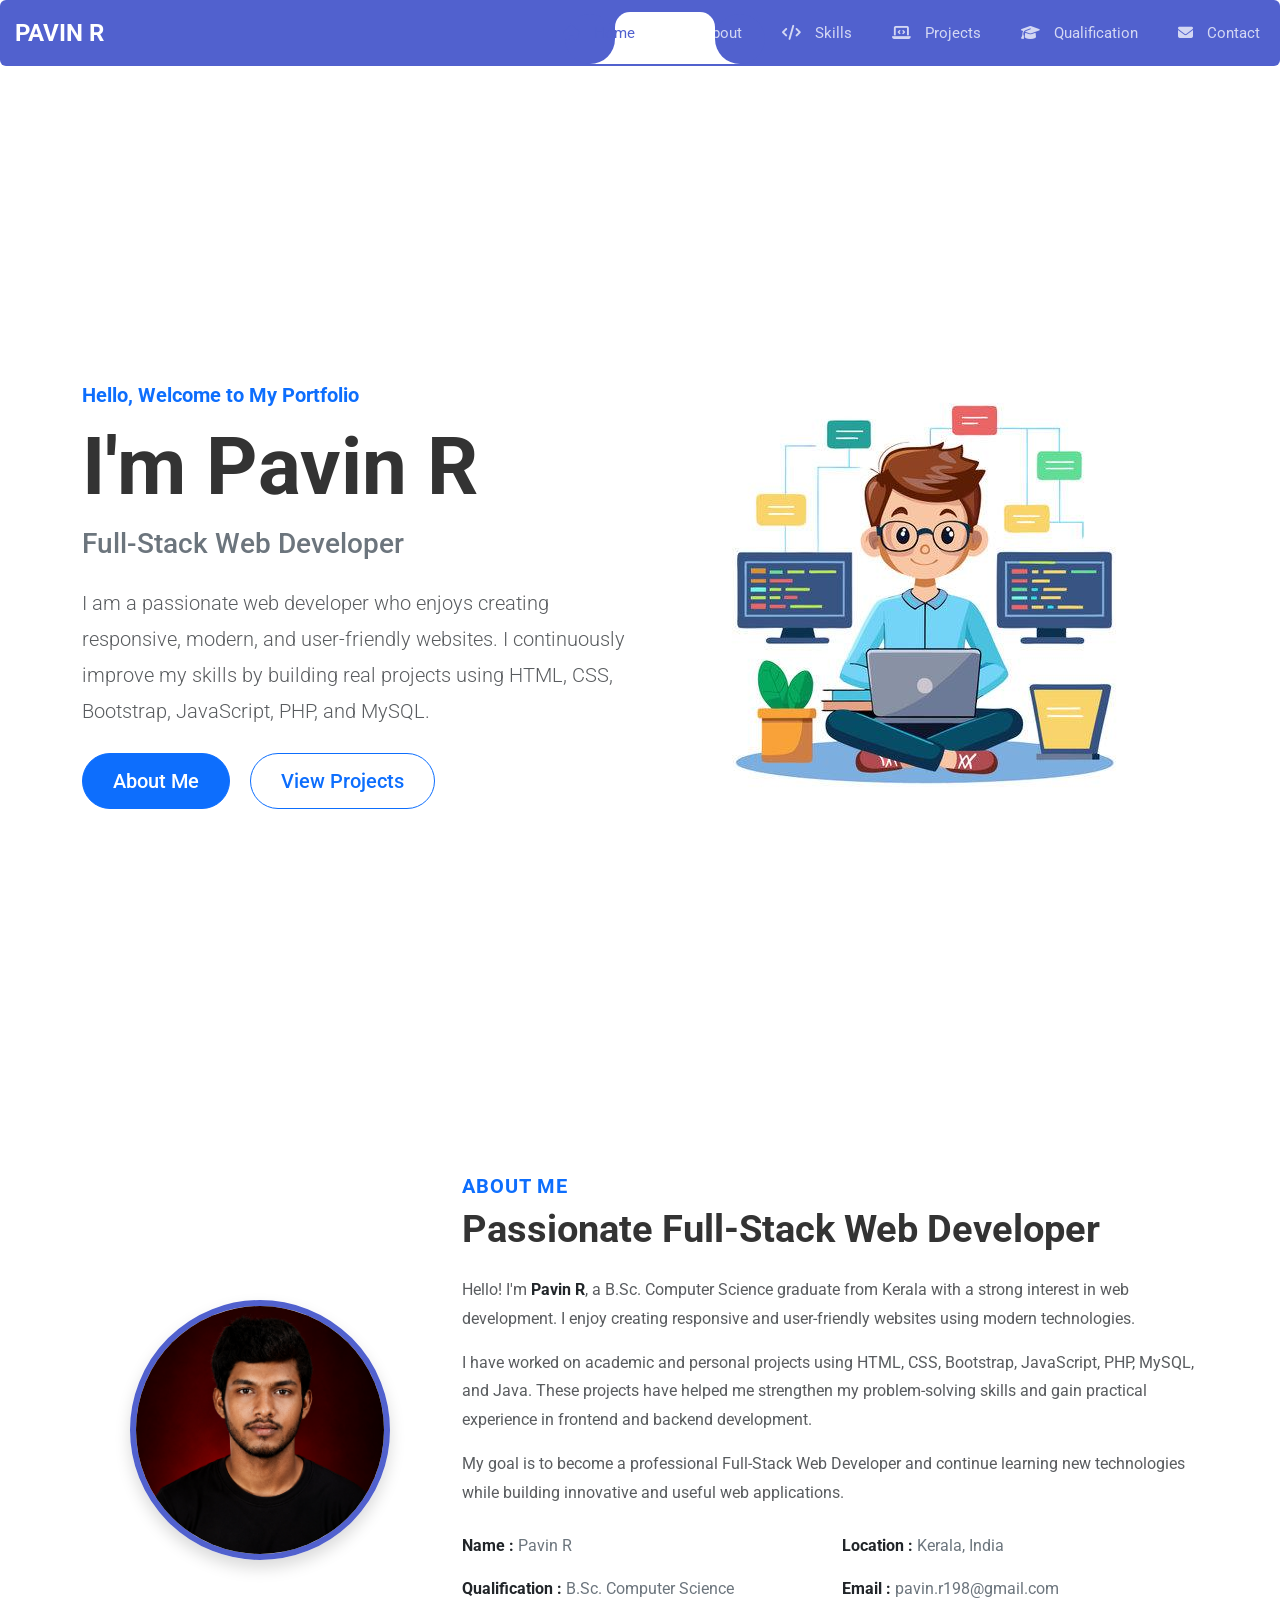
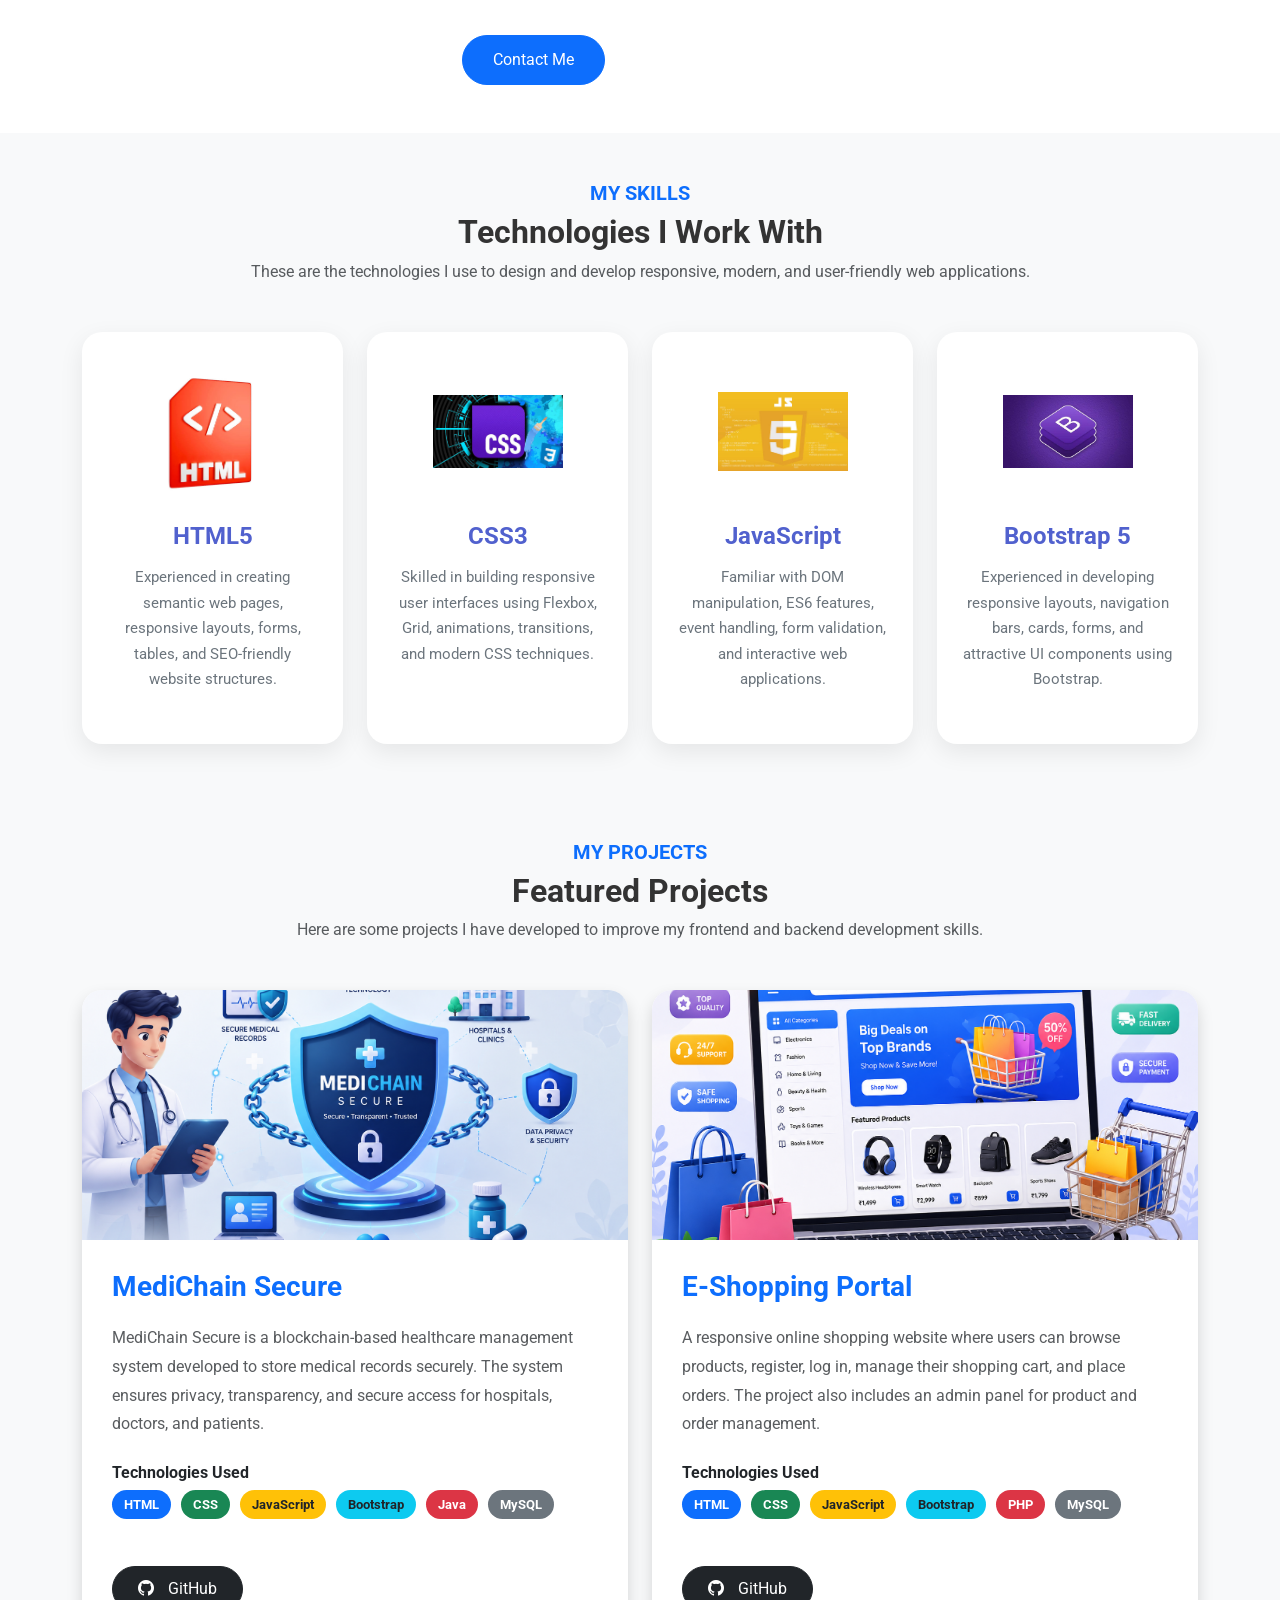
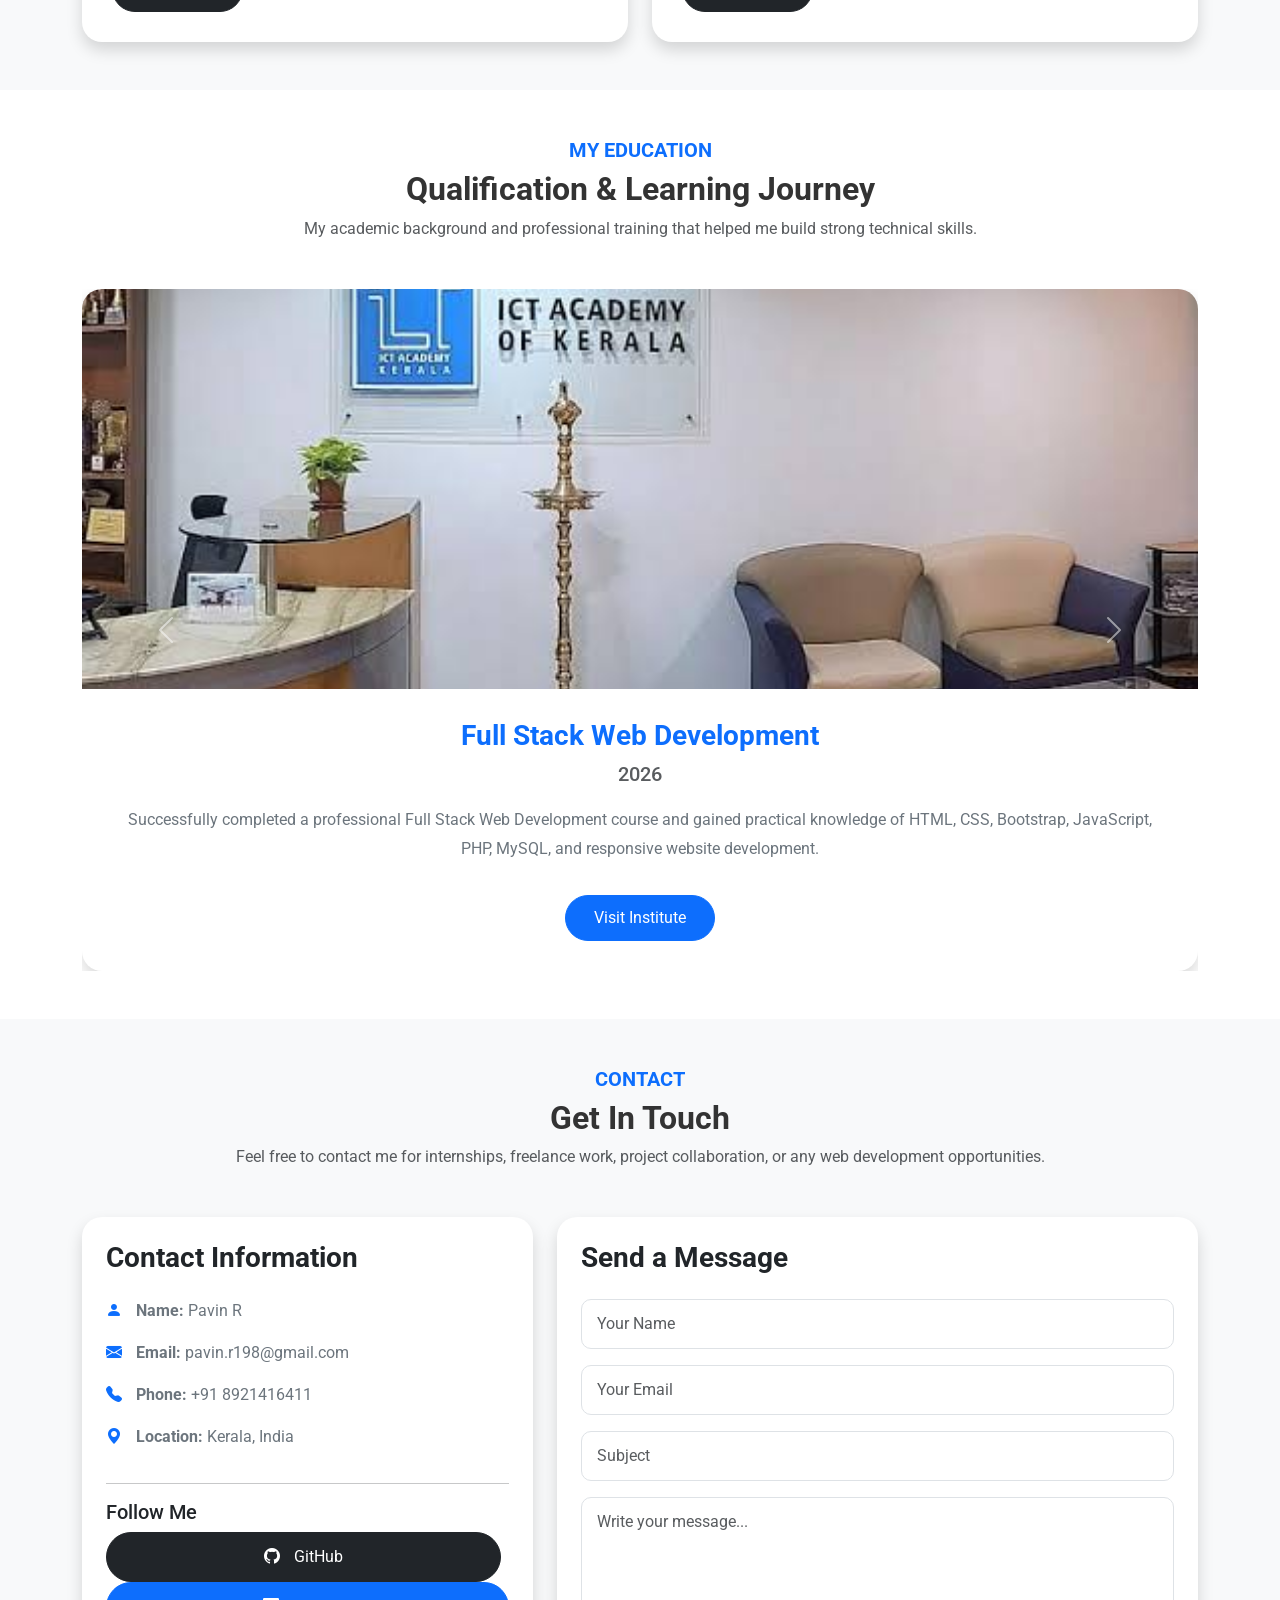
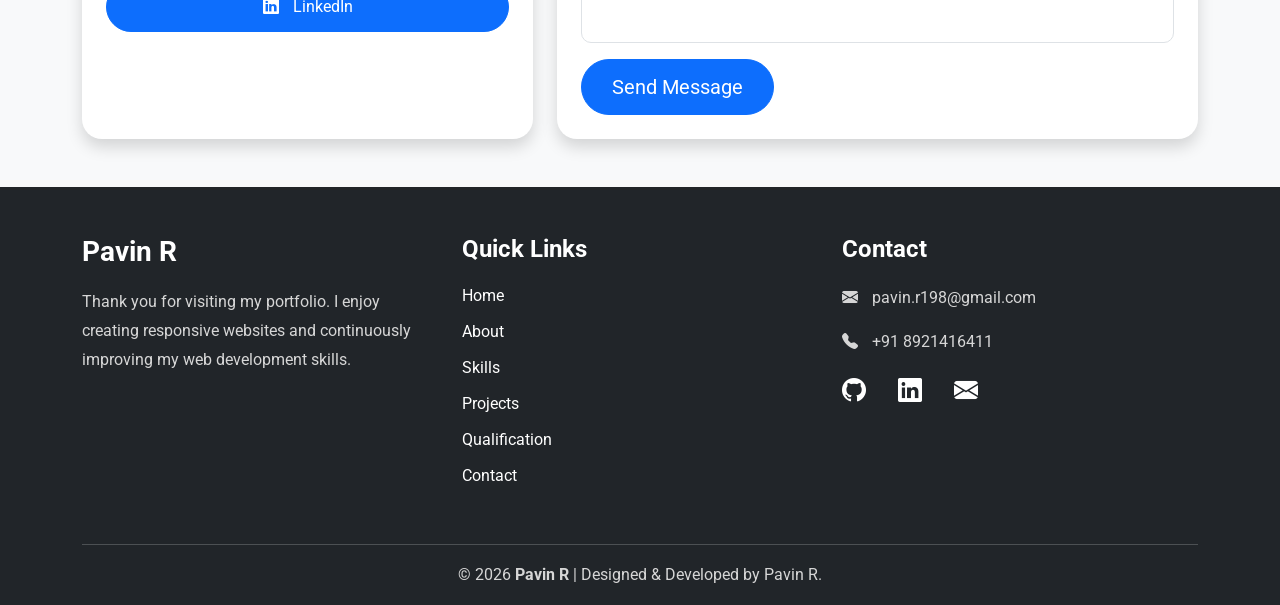
<file: index.html>
<!DOCTYPE html>
<html lang="en">
<head>
    <meta charset="UTF-8">
    <meta name="viewport" content="width=device-width, initial-scale=1.0">
    <title>Animated Navbar</title>

    <!-- Bootstrap -->
    <link href="https://cdn.jsdelivr.net/npm/bootstrap@5.3.8/dist/css/bootstrap.min.css" rel="stylesheet">
    <link rel="stylesheet" href="https://cdn.jsdelivr.net/npm/bootstrap-icons@1.11.3/font/bootstrap-icons.min.css">

    <!-- Font Awesome -->
    <link rel="stylesheet" href="https://cdnjs.cloudflare.com/ajax/libs/font-awesome/6.6.0/css/all.min.css">

    <!-- Your CSS -->
    <link rel="stylesheet" href="./styyle.css">
</head>

<body>

<!-- ===================== Navigation Bar ===================== -->
<nav class="navbar navbar-expand-custom navbar-mainbg">

    <a class="navbar-brand navbar-logo fw-bold" href="#">
        PAVIN R
    </a>

    <button class="navbar-toggler"
            type="button"
            data-bs-toggle="collapse"
            data-bs-target="#navbarSupportedContent">

        <i class="fas fa-bars text-white"></i>

    </button>

    <div class="collapse navbar-collapse" id="navbarSupportedContent">

        <ul class="navbar-nav ms-auto">

            <div class="hori-selector">
                <div class="left"></div>
                <div class="right"></div>
            </div>

            <li class="nav-item active">
                <a class="nav-link" href="#hero-section">
                    <i class="fas fa-home"></i>
                    Home
                </a>
            </li>

            <li class="nav-item">
                <a class="nav-link" href="#about">
                    <i class="fas fa-user"></i>
                    About
                </a>
            </li>

            <li class="nav-item">
                <a class="nav-link" href="#skills">
                    <i class="fas fa-code"></i>
                    Skills
                </a>
            </li>

            <li class="nav-item">
                <a class="nav-link" href="#projects">
                    <i class="fas fa-laptop-code"></i>
                    Projects
                </a>
            </li>

            <li class="nav-item">
                <a class="nav-link" href="#qualification">
                    <i class="fas fa-graduation-cap"></i>
                    Qualification
                </a>
            </li>

            <li class="nav-item">
                <a class="nav-link" href="#contact">
                    <i class="fas fa-envelope"></i>
                    Contact
                </a>
            </li>

        </ul>

    </div>

</nav>

<!-- ===================== Hero Section ===================== -->

<section class="hero-section" id="hero-section">

    <div class="container">

        <div class="row align-items-center min-vh-100">

            <!-- Left Side -->

            <div class="col-lg-6">

                <h5 class="text-primary fw-bold mb-3">
                    Hello, Welcome to My Portfolio
                </h5>

                <h1 class="display-2 fw-bold mb-3">
                    I'm Pavin R
                </h1>

                <h3 class="text-secondary mb-4">
                    Full-Stack Web Developer
                </h3>

                <p class="lead text-muted mb-4">

                    I am a passionate web developer who enjoys creating
                    responsive, modern, and user-friendly websites.
                    I continuously improve my skills by building real
                    projects using HTML, CSS, Bootstrap, JavaScript,
                    PHP, and MySQL.

                </p>

                <a href="#about" class="btn btn-primary btn-lg me-3">
                    About Me
                </a>

                <a href="#projects" class="btn btn-outline-primary btn-lg">
                    View Projects
                </a>

            </div>

            <!-- Right Side -->

            <div class="col-lg-6 text-center">

                <img src="./image/boy.jpeg"
                     class="img-fluid"
                     alt="Developer Illustration">

            </div>

        </div>

    </div>

</section>

<!-- ===================== About Section ===================== -->

<section id="about" class="py-5">

    <div class="container">

        <div class="row align-items-center">

            <!-- Profile Image -->

            <div class="col-lg-4 text-center mb-4 mb-lg-0">

                <img src="./image/profile.png"
                     alt="Pavin R"
                     class="img-fluid rounded-circle shadow profile-img">

            </div>

            <!-- About Content -->

            <div class="col-lg-8">

                <h5 class="text-primary fw-bold">
                    ABOUT ME
                </h5>

                <h2 class="fw-bold mb-4">
                    Passionate Full-Stack Web Developer
                </h2>

                <p class="text-muted">

                    Hello! I'm <strong>Pavin R</strong>, a B.Sc. Computer
                    Science graduate from Kerala with a strong interest in
                    web development. I enjoy creating responsive and
                    user-friendly websites using modern technologies.

                </p>

                <p class="text-muted">

                    I have worked on academic and personal projects using
                    HTML, CSS, Bootstrap, JavaScript, PHP, MySQL, and Java.
                    These projects have helped me strengthen my problem-solving
                    skills and gain practical experience in frontend and
                    backend development.

                </p>

                <p class="text-muted">

                    My goal is to become a professional Full-Stack Web
                    Developer and continue learning new technologies while
                    building innovative and useful web applications.

                </p>

                <!-- Personal Information -->

                <div class="row mt-4">

                    <div class="col-md-6">

                        <p>
                            <strong>Name :</strong>
                            Pavin R
                        </p>

                        <p>
                            <strong>Qualification :</strong>
                            B.Sc. Computer Science
                        </p>

                    </div>

                    <div class="col-md-6">

                        <p>
                            <strong>Location :</strong>
                            Kerala, India
                        </p>

                        <p>
                            <strong>Email :</strong>
                            pavin.r198@gmail.com
                        </p>

                    </div>

                </div>

                <a href="#contact" class="btn btn-primary mt-3">
                    Contact Me
                </a>

            </div>

        </div>

    </div>

</section>

<!-- ===================== Skills Section ===================== -->

<section id="skills" class="py-5">

    <div class="container">

        <!-- Section Heading -->

        <div class="text-center mb-5">

            <h5 class="text-primary fw-bold">
                MY SKILLS
            </h5>

            <h2 class="fw-bold">
                Technologies I Work With
            </h2>

            <p class="text-muted">

                These are the technologies I use to design and develop
                responsive, modern, and user-friendly web applications.

            </p>

        </div>

        <div class="row g-4">

            <!-- HTML -->

            <div class="col-lg-3 col-md-6">

                <div class="skill-card text-center h-100">

                    <img src="./image/html image.jpeg"
                         alt="HTML5"
                         class="img-fluid">

                    <h4>HTML5</h4>

                    <p>

                        Experienced in creating semantic web pages,
                        responsive layouts, forms, tables, and SEO-friendly
                        website structures.

                    </p>

                </div>

            </div>

            <!-- CSS -->

            <div class="col-lg-3 col-md-6">

                <div class="skill-card text-center h-100">

                    <img src="./image/css.jpeg"
                         alt="CSS3"
                         class="img-fluid">

                    <h4>CSS3</h4>

                    <p>

                        Skilled in building responsive user interfaces
                        using Flexbox, Grid, animations, transitions,
                        and modern CSS techniques.

                    </p>

                </div>

            </div>

            <!-- JavaScript -->

            <div class="col-lg-3 col-md-6">

                <div class="skill-card text-center h-100">

                    <img src="./image/javascript.jpeg"
                         alt="JavaScript"
                         class="img-fluid">

                    <h4>JavaScript</h4>

                    <p>

                        Familiar with DOM manipulation, ES6 features,
                        event handling, form validation, and interactive
                        web applications.

                    </p>

                </div>

            </div>

            <!-- Bootstrap -->

            <div class="col-lg-3 col-md-6">

                <div class="skill-card text-center h-100">

                    <img src="./image/bootstrap.jpeg"
                         alt="Bootstrap"
                         class="img-fluid">

                    <h4>Bootstrap 5</h4>

                    <p>

                        Experienced in developing responsive layouts,
                        navigation bars, cards, forms, and attractive
                        UI components using Bootstrap.

                    </p>

                </div>

            </div>

        </div>

    </div>

</section>

<!-- ===================== Projects Section ===================== -->

<section id="projects" class="py-5 bg-light">

    <div class="container">

        <!-- Section Title -->

        <div class="text-center mb-5">

            <h5 class="text-primary fw-bold">
                MY PROJECTS
            </h5>

            <h2 class="fw-bold">
                Featured Projects
            </h2>

            <p class="text-muted">
                Here are some projects I have developed to improve my
                frontend and backend development skills.
            </p>

        </div>

        <div class="row g-4">

            <!-- ================= Project 1 ================= -->

            <div class="col-lg-6">

                <div class="card project-card border-0 shadow h-100">

                    <img src="./image/medichainimage.png"
                         class="card-img-top"
                         alt="MediChain Secure">

                    <div class="card-body">

                        <h3 class="text-primary fw-bold">
                            MediChain Secure
                        </h3>

                        <p class="text-muted">

                            MediChain Secure is a blockchain-based healthcare
                            management system developed to store medical
                            records securely. The system ensures privacy,
                            transparency, and secure access for hospitals,
                            doctors, and patients.

                        </p>

                        <h6 class="fw-bold mt-4">
                            Technologies Used
                        </h6>

                        <div class="mb-4">

                            <span class="badge bg-primary">HTML</span>
                            <span class="badge bg-success">CSS</span>
                            <span class="badge bg-warning text-dark">JavaScript</span>
                            <span class="badge bg-info text-dark">Bootstrap</span>
                            <span class="badge bg-danger">Java</span>
                            <span class="badge bg-secondary">MySQL</span>

                        </div>

                        <a href="https://github.com/yourusername"
                           target="_blank"
                           class="btn btn-dark">

                            <i class="bi bi-github"></i>
                            GitHub

                        </a>

                    </div>

                </div>

            </div>

            <!-- ================= Project 2 ================= -->

            <div class="col-lg-6">

                <div class="card project-card border-0 shadow h-100">

                    <img src="./image/eshopping portall.png"
                         class="card-img-top"
                         alt="E-Shopping Portal">

                    <div class="card-body">

                        <h3 class="text-primary fw-bold">
                            E-Shopping Portal
                        </h3>

                        <p class="text-muted">

                            A responsive online shopping website where users
                            can browse products, register, log in, manage
                            their shopping cart, and place orders. The
                            project also includes an admin panel for product
                            and order management.

                        </p>

                        <h6 class="fw-bold mt-4">
                            Technologies Used
                        </h6>

                        <div class="mb-4">

                            <span class="badge bg-primary">HTML</span>
                            <span class="badge bg-success">CSS</span>
                            <span class="badge bg-warning text-dark">JavaScript</span>
                            <span class="badge bg-info text-dark">Bootstrap</span>
                            <span class="badge bg-danger">PHP</span>
                            <span class="badge bg-secondary">MySQL</span>

                        </div>

                        <a href="https://github.com/yourusername"
                           target="_blank"
                           class="btn btn-dark">

                            <i class="bi bi-github"></i>
                            GitHub

                        </a>

                    </div>

                </div>

            </div>

        </div>

    </div>

</section>

<!-- ===================== Qualification Section ===================== -->

<section id="qualification" class="py-5 bg-white">

    <div class="container">

        <!-- Section Heading -->

        <div class="text-center mb-5">

            <h5 class="text-primary fw-bold">
                MY EDUCATION
            </h5>

            <h2 class="fw-bold">
                Qualification & Learning Journey
            </h2>

            <p class="text-muted">
                My academic background and professional training that helped me
                build strong technical skills.
            </p>

        </div>

        <div id="qualCarousel"
             class="carousel slide"
             data-bs-ride="carousel">

            <div class="carousel-inner">

                <!-- Course -->

                <div class="carousel-item active">

                    <div class="card qualification-card shadow border-0">

                        <img src="./image/ict.jpeg"
                             class="card-img-top"
                             alt="Web Development">

                        <div class="card-body text-center">

                            <h3 class="text-primary fw-bold">
                                Full Stack Web Development
                            </h3>

                            <h5 class="text-muted">
                                2026
                            </h5>

                            <p>

                                Successfully completed a professional Full
                                Stack Web Development course and gained
                                practical knowledge of HTML, CSS,
                                Bootstrap, JavaScript, PHP, MySQL,
                                and responsive website development.

                            </p>

                            <a href="https://ictkerala.org/"
                               target="_blank"
                               class="btn btn-primary">

                                Visit Institute

                            </a>

                        </div>

                    </div>

                </div>

                <!-- Degree -->

                <div class="carousel-item">

                    <div class="card qualification-card shadow border-0">

                        <img src="./image/photo_2026-06-03-12.11.13-e1780498149435.jpeg"
                             class="card-img-top"
                             alt="Degree">

                        <div class="card-body text-center">

                            <h3 class="text-primary fw-bold">
                                Bachelor of Science
                            </h3>

                            <h5 class="text-muted">
                                2023 - 2026
                            </h5>

                            <p>

                                Completed B.Sc. Computer Science and gained
                                knowledge in software engineering,
                                database systems, web development,
                                networking, and programming.

                            </p>

                            <a href="https://uitppcd.com/"
                               target="_blank"
                               class="btn btn-primary">

                                Visit College

                            </a>

                        </div>

                    </div>

                </div>

                <!-- Higher Secondary -->

                <div class="carousel-item">

                    <div class="card qualification-card shadow border-0">

                        <img src="./image/SCHOOL.webp"
                             class="card-img-top"
                             alt="Higher Secondary">

                        <div class="card-body text-center">

                            <h3 class="text-primary fw-bold">
                                Higher Secondary
                            </h3>

                            <h5 class="text-muted">
                                2021 - 2023
                            </h5>

                            <p>

                                Completed Higher Secondary education in
                                Computer Science and developed a strong
                                foundation in programming and computer
                                fundamentals.

                            </p>

                            <a href="https://ghssthonnakkal.in/"
                               target="_blank"
                               class="btn btn-primary">

                                Visit School

                            </a>

                        </div>

                    </div>

                </div>

                <!-- SSLC -->

                <div class="carousel-item">

                    <div class="card qualification-card shadow border-0">

                        <img src="./image/ayilschool.jpeg"
                             class="card-img-top"
                             alt="SSLC">

                        <div class="card-body text-center">

                            <h3 class="text-primary fw-bold">
                                SSLC
                            </h3>

                            <h5 class="text-muted">
                                2019
                            </h5>

                            <p>

                                Successfully completed SSLC and built
                                a strong academic foundation in
                                Mathematics, Science, and Computer
                                fundamentals.

                            </p>

                            <a href="http://ghsayilam.blogspot.com/2016/"
                               target="_blank"
                               class="btn btn-primary">

                                Visit School

                            </a>

                        </div>

                    </div>

                </div>

            </div>

            <!-- Carousel Controls -->

            <button class="carousel-control-prev"
                    type="button"
                    data-bs-target="#qualCarousel"
                    data-bs-slide="prev">

                <span class="carousel-control-prev-icon"></span>

            </button>

            <button class="carousel-control-next"
                    type="button"
                    data-bs-target="#qualCarousel"
                    data-bs-slide="next">

                <span class="carousel-control-next-icon"></span>

            </button>

        </div>

    </div>

</section>

<!-- ===================== Contact Section ===================== -->

<section id="contact" class="py-5 bg-light">

    <div class="container">

        <div class="text-center mb-5">

            <h5 class="text-primary fw-bold">
                CONTACT
            </h5>

            <h2 class="fw-bold">
                Get In Touch
            </h2>

            <p class="text-muted">
                Feel free to contact me for internships, freelance work,
                project collaboration, or any web development opportunities.
            </p>

        </div>

        <div class="row g-4">

            <!-- Contact Details -->

            <div class="col-lg-5">

                <div class="card shadow border-0 h-100 p-4">

                    <h3 class="mb-4">
                        Contact Information
                    </h3>

                    <p>
                        <i class="bi bi-person-fill text-primary"></i>
                        <strong>Name:</strong> Pavin R
                    </p>

                    <p>
                        <i class="bi bi-envelope-fill text-primary"></i>
                        <strong>Email:</strong>
                        pavin.r198@gmail.com
                    </p>

                    <p>
                        <i class="bi bi-telephone-fill text-primary"></i>
                        <strong>Phone:</strong>
                        +91 8921416411
                    </p>

                    <p>
                        <i class="bi bi-geo-alt-fill text-primary"></i>
                        <strong>Location:</strong>
                        Kerala, India
                    </p>

                    <hr>

                    <h5>Follow Me</h5>

                    <a href="https://github.com/yourusername"
                       target="_blank"
                       class="btn btn-dark me-2">

                        <i class="bi bi-github"></i>
                        GitHub

                    </a>

                    <a href="https://linkedin.com/in/yourusername"
                       target="_blank"
                       class="btn btn-primary">

                        <i class="bi bi-linkedin"></i>
                        LinkedIn

                    </a>

                </div>

            </div>

            <!-- Contact Form -->

            <div class="col-lg-7">

                <div class="card shadow border-0 p-4">

                    <h3 class="mb-4">
                        Send a Message
                    </h3>

                    <form>

                        <div class="mb-3">

                            <input
                                type="text"
                                class="form-control"
                                placeholder="Your Name"
                                required>

                        </div>

                        <div class="mb-3">

                            <input
                                type="email"
                                class="form-control"
                                placeholder="Your Email"
                                required>

                        </div>

                        <div class="mb-3">

                            <input
                                type="text"
                                class="form-control"
                                placeholder="Subject">

                        </div>

                        <div class="mb-3">

                            <textarea
                                class="form-control"
                                rows="5"
                                placeholder="Write your message..."
                                required></textarea>

                        </div>

                        <button
                            class="btn btn-primary btn-lg"
                            type="submit">

                            Send Message

                        </button>

                    </form>

                </div>

            </div>

        </div>

    </div>

</section>

<!-- ===================== Footer ===================== -->

<footer class="bg-dark text-white pt-5 pb-3">

    <div class="container">

        <div class="row">

            <!-- About -->

            <div class="col-lg-4 mb-4">

                <h3 class="fw-bold">
                    Pavin R
                </h3>

                <p>

                    Thank you for visiting my portfolio.
                    I enjoy creating responsive websites and
                    continuously improving my web development skills.

                </p>

            </div>

            <!-- Quick Links -->

            <div class="col-lg-4 mb-4">

                <h4 class="fw-bold">
                    Quick Links
                </h4>

                <ul class="list-unstyled">

                    <li><a href="#hero-section" class="text-white text-decoration-none">Home</a></li>

                    <li><a href="#about" class="text-white text-decoration-none">About</a></li>

                    <li><a href="#skills" class="text-white text-decoration-none">Skills</a></li>

                    <li><a href="#projects" class="text-white text-decoration-none">Projects</a></li>

                    <li><a href="#qualification" class="text-white text-decoration-none">Qualification</a></li>

                    <li><a href="#contact" class="text-white text-decoration-none">Contact</a></li>

                </ul>

            </div>

            <!-- Contact -->

            <div class="col-lg-4 mb-4">

                <h4 class="fw-bold">
                    Contact
                </h4>

                <p>
                    <i class="bi bi-envelope-fill"></i>
                    pavin.r198@gmail.com
                </p>

                <p>
                    <i class="bi bi-telephone-fill"></i>
                    +91 8921416411
                </p>

                <div class="mt-3">

                    <a href="https://github.com/yourusername"
                       class="text-white fs-4 me-3">

                        <i class="bi bi-github"></i>

                    </a>

                    <a href="https://linkedin.com/in/yourusername"
                       class="text-white fs-4 me-3">

                        <i class="bi bi-linkedin"></i>

                    </a>

                    <a href="mailto:pavin.r198@gmail.com"
                       class="text-white fs-4">

                        <i class="bi bi-envelope-fill"></i>

                    </a>

                </div>

            </div>

        </div>

        <hr class="border-light">

        <div class="text-center">

            <p class="mb-0">

                © 2026 <strong>Pavin R</strong> |
                Designed & Developed by Pavin R.

            </p>

        </div>

    </div>

</footer>

<!-- jQuery (Required) -->
<script src="https://code.jquery.com/jquery-3.7.1.min.js"></script>

<!-- Bootstrap -->
<script src="https://cdn.jsdelivr.net/npm/bootstrap@5.3.8/dist/js/bootstrap.bundle.min.js"></script>

<!-- Your JS -->
<script src="script.js"></script>

</body>
</html>
</file>
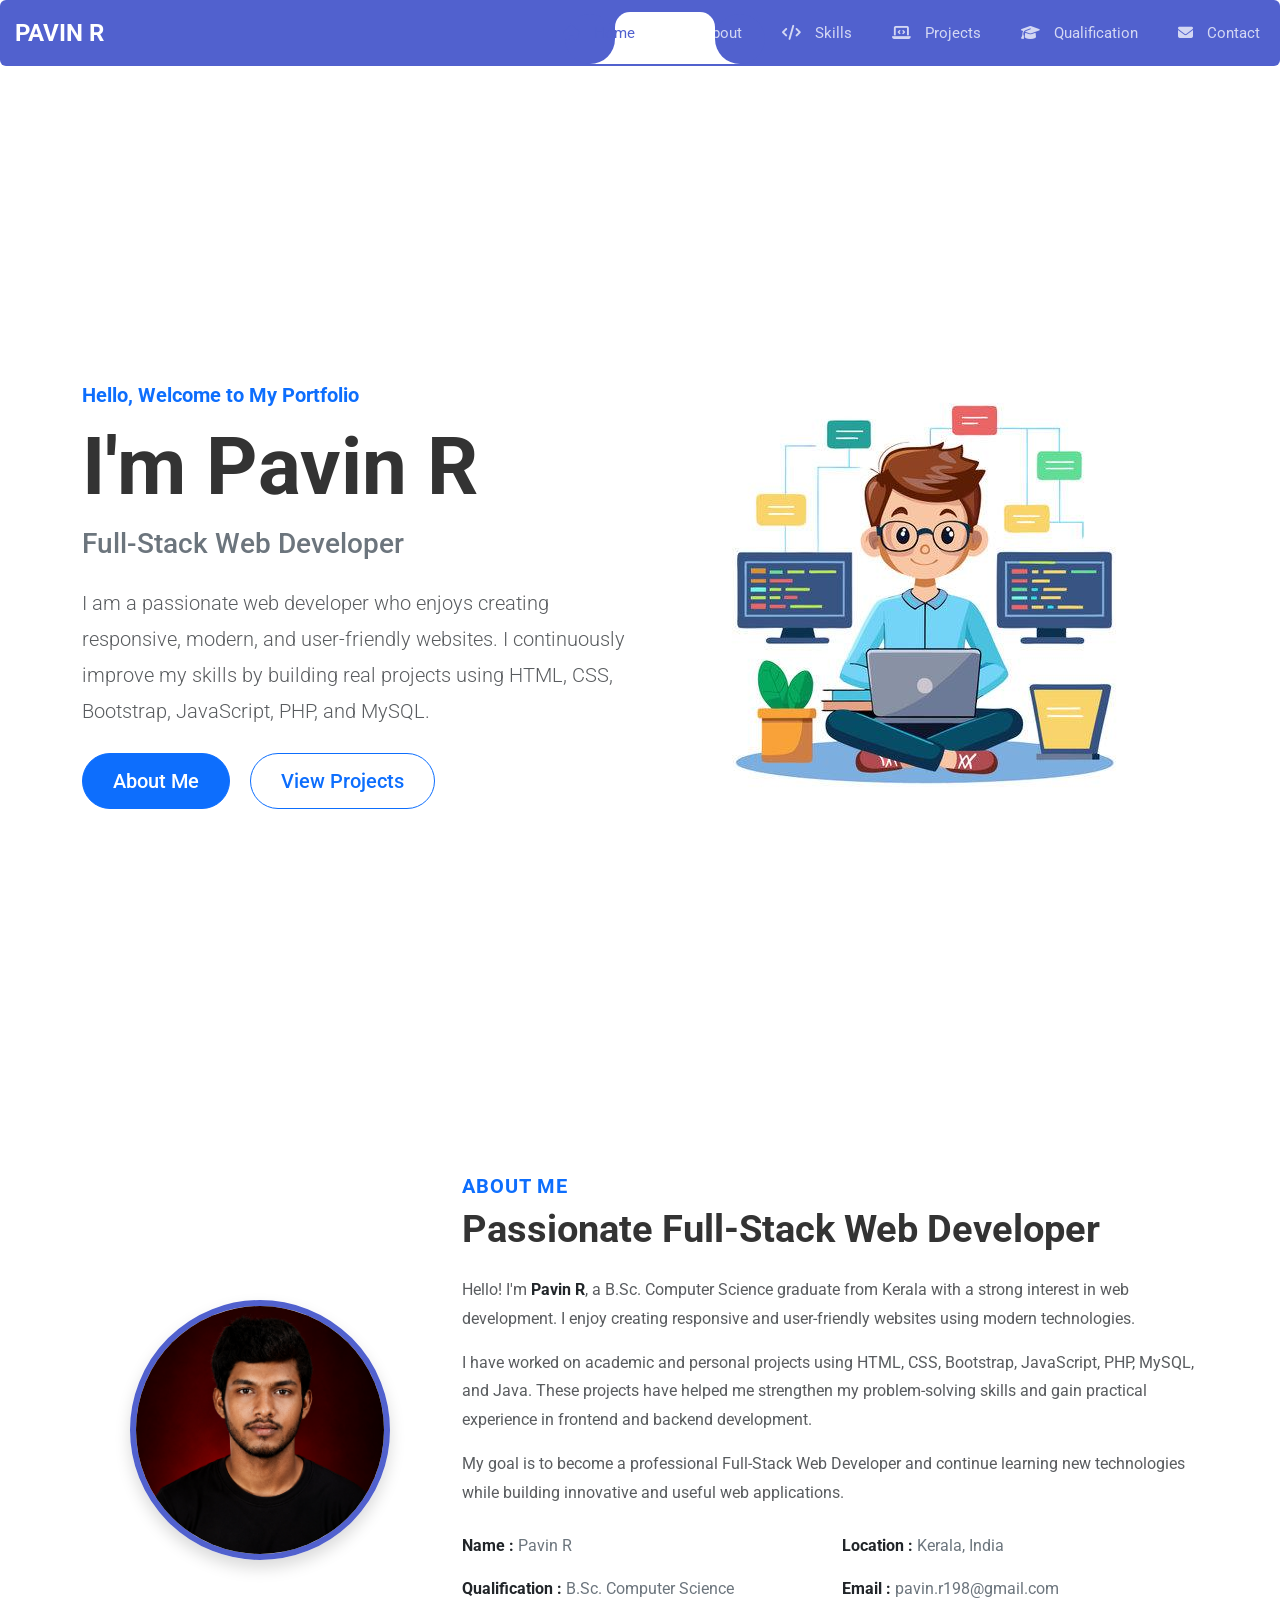
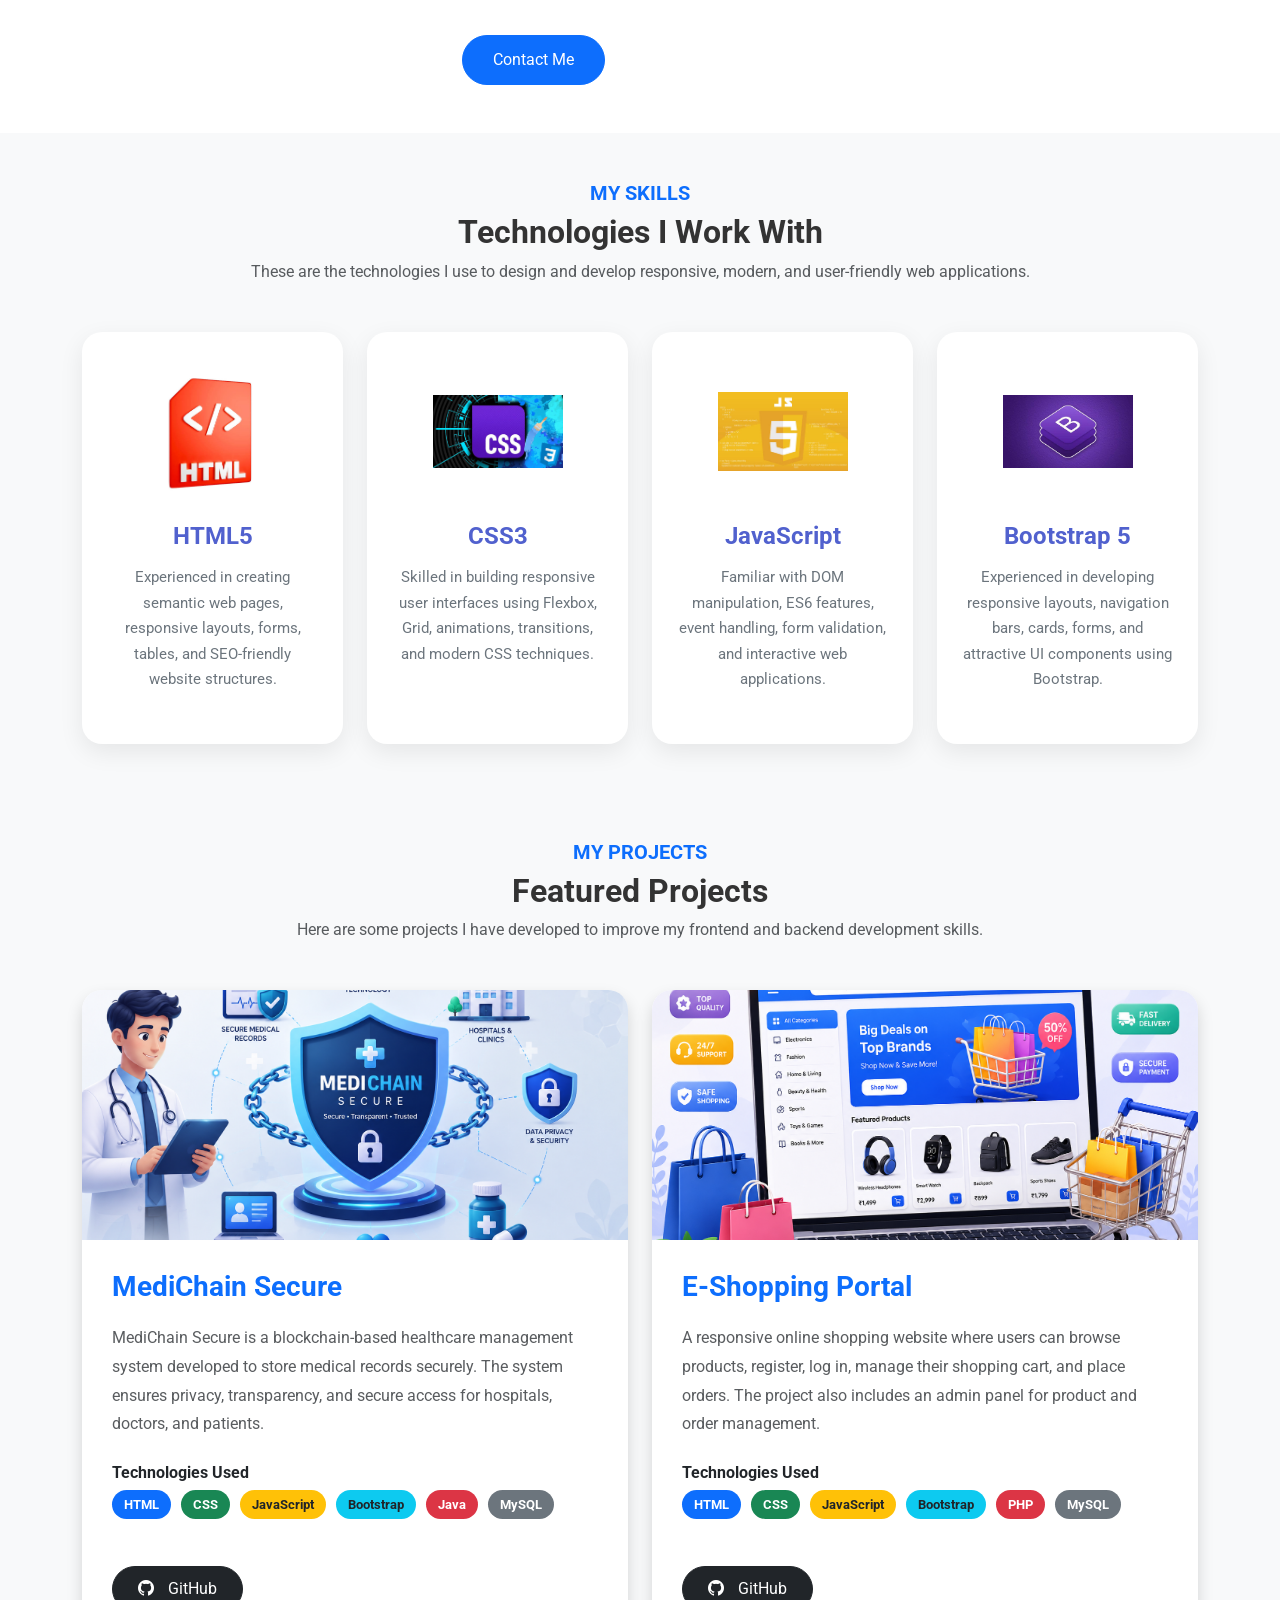
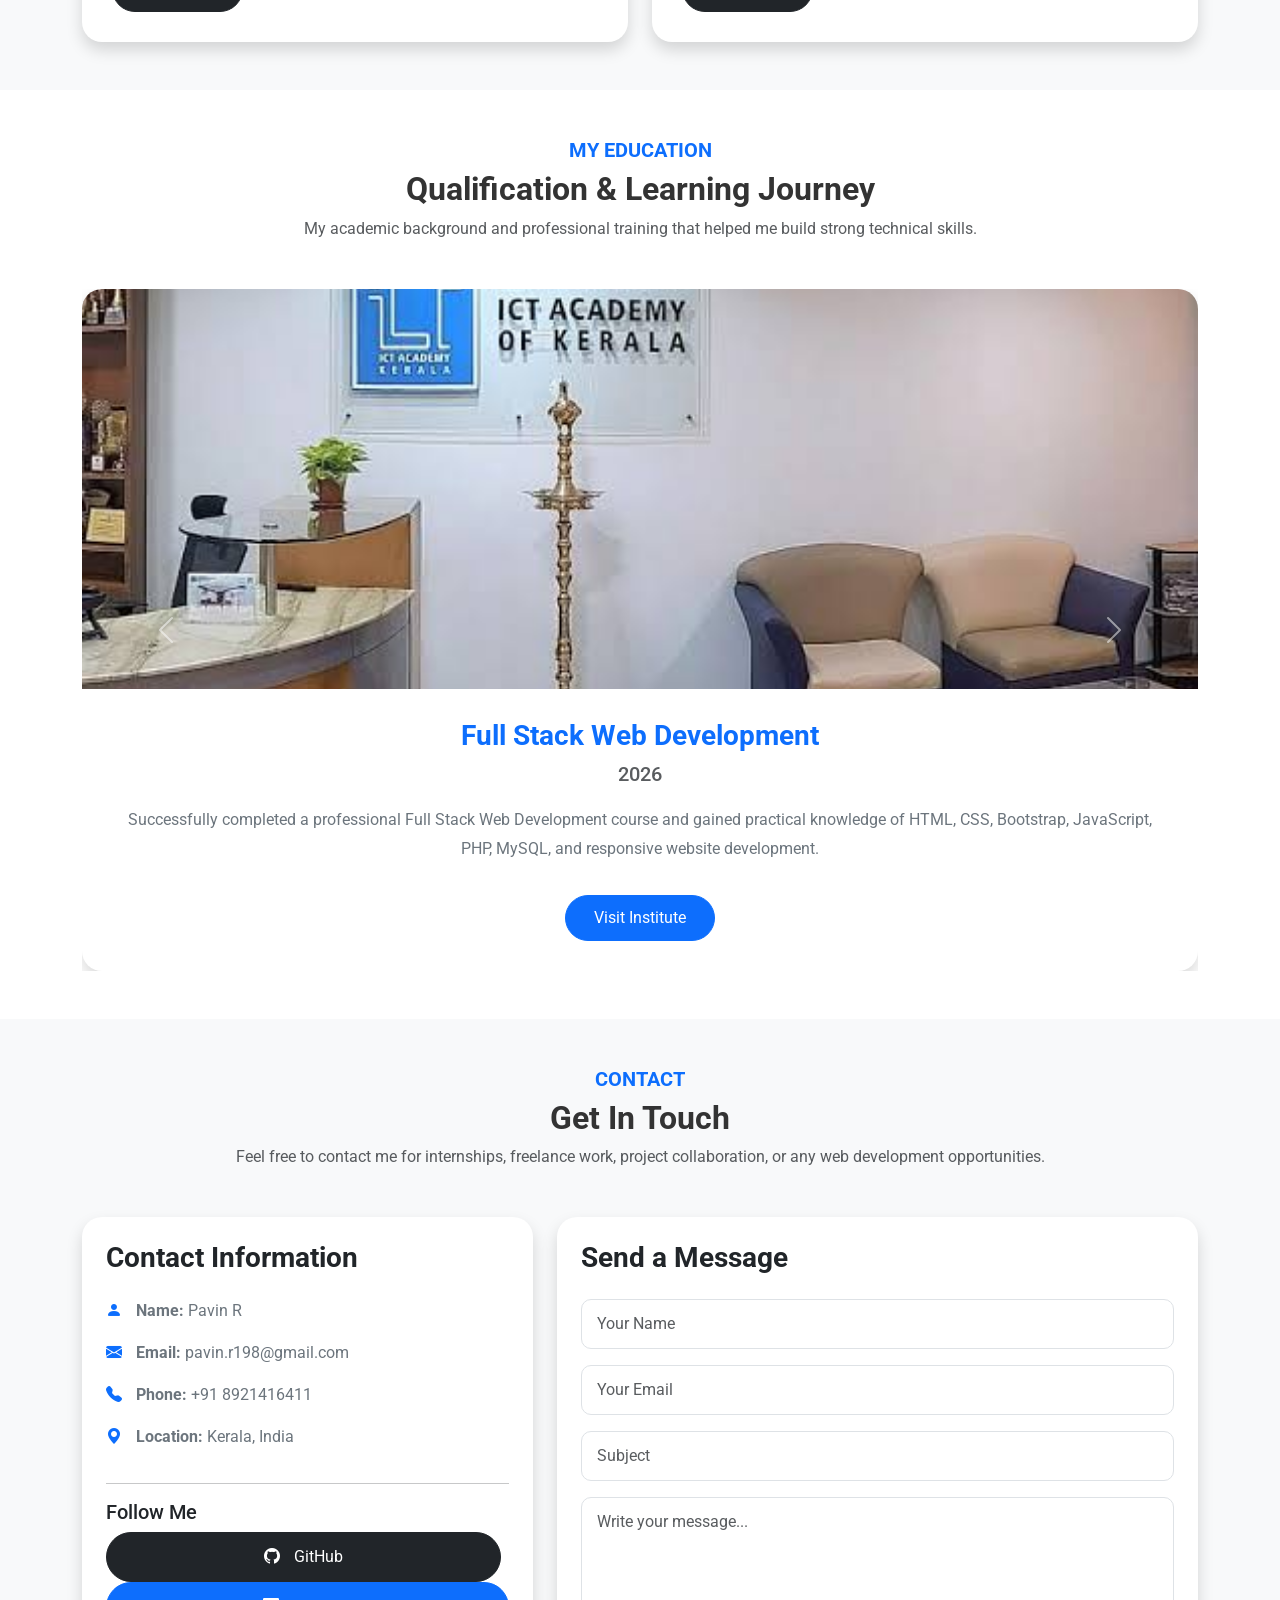
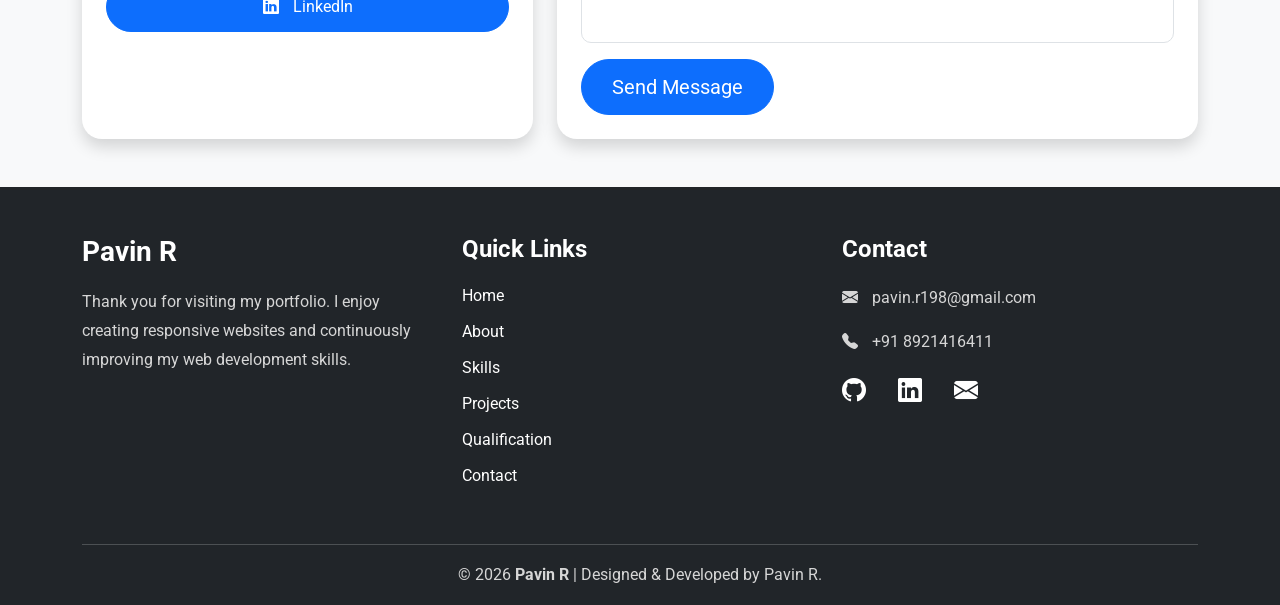
<file: iindex.html>
<!DOCTYPE html>
<html lang="en">
<head>
    <meta charset="UTF-8">
    <meta name="viewport" content="width=device-width, initial-scale=1.0">
    <title>Animated Navbar</title>

    <!-- Bootstrap -->
    <link href="https://cdn.jsdelivr.net/npm/bootstrap@5.3.8/dist/css/bootstrap.min.css" rel="stylesheet">
    <link rel="stylesheet" href="https://cdn.jsdelivr.net/npm/bootstrap-icons@1.11.3/font/bootstrap-icons.min.css">

    <!-- Font Awesome -->
    <link rel="stylesheet" href="https://cdnjs.cloudflare.com/ajax/libs/font-awesome/6.6.0/css/all.min.css">

    <!-- Your CSS -->
    <link rel="stylesheet" href="./styyle.css">
</head>

<body>

<!-- ===================== Navigation Bar ===================== -->
<nav class="navbar navbar-expand-custom navbar-mainbg">

    <a class="navbar-brand navbar-logo fw-bold" href="#">
        PAVIN R
    </a>

    <button class="navbar-toggler"
            type="button"
            data-bs-toggle="collapse"
            data-bs-target="#navbarSupportedContent">

        <i class="fas fa-bars text-white"></i>

    </button>

    <div class="collapse navbar-collapse" id="navbarSupportedContent">

        <ul class="navbar-nav ms-auto">

            <div class="hori-selector">
                <div class="left"></div>
                <div class="right"></div>
            </div>

            <li class="nav-item active">
                <a class="nav-link" href="#hero-section">
                    <i class="fas fa-home"></i>
                    Home
                </a>
            </li>

            <li class="nav-item">
                <a class="nav-link" href="#about">
                    <i class="fas fa-user"></i>
                    About
                </a>
            </li>

            <li class="nav-item">
                <a class="nav-link" href="#skills">
                    <i class="fas fa-code"></i>
                    Skills
                </a>
            </li>

            <li class="nav-item">
                <a class="nav-link" href="#projects">
                    <i class="fas fa-laptop-code"></i>
                    Projects
                </a>
            </li>

            <li class="nav-item">
                <a class="nav-link" href="#qualification">
                    <i class="fas fa-graduation-cap"></i>
                    Qualification
                </a>
            </li>

            <li class="nav-item">
                <a class="nav-link" href="#contact">
                    <i class="fas fa-envelope"></i>
                    Contact
                </a>
            </li>

        </ul>

    </div>

</nav>

<!-- ===================== Hero Section ===================== -->

<section class="hero-section" id="hero-section">

    <div class="container">

        <div class="row align-items-center min-vh-100">

            <!-- Left Side -->

            <div class="col-lg-6">

                <h5 class="text-primary fw-bold mb-3">
                    Hello, Welcome to My Portfolio
                </h5>

                <h1 class="display-2 fw-bold mb-3">
                    I'm Pavin R
                </h1>

                <h3 class="text-secondary mb-4">
                    Full-Stack Web Developer
                </h3>

                <p class="lead text-muted mb-4">

                    I am a passionate web developer who enjoys creating
                    responsive, modern, and user-friendly websites.
                    I continuously improve my skills by building real
                    projects using HTML, CSS, Bootstrap, JavaScript,
                    PHP, and MySQL.

                </p>

                <a href="#about" class="btn btn-primary btn-lg me-3">
                    About Me
                </a>

                <a href="#projects" class="btn btn-outline-primary btn-lg">
                    View Projects
                </a>

            </div>

            <!-- Right Side -->

            <div class="col-lg-6 text-center">

                <img src="./image/boy.jpeg"
                     class="img-fluid"
                     alt="Developer Illustration">

            </div>

        </div>

    </div>

</section>

<!-- ===================== About Section ===================== -->

<section id="about" class="py-5">

    <div class="container">

        <div class="row align-items-center">

            <!-- Profile Image -->

            <div class="col-lg-4 text-center mb-4 mb-lg-0">

                <img src="./image/profile.png"
                     alt="Pavin R"
                     class="img-fluid rounded-circle shadow profile-img">

            </div>

            <!-- About Content -->

            <div class="col-lg-8">

                <h5 class="text-primary fw-bold">
                    ABOUT ME
                </h5>

                <h2 class="fw-bold mb-4">
                    Passionate Full-Stack Web Developer
                </h2>

                <p class="text-muted">

                    Hello! I'm <strong>Pavin R</strong>, a B.Sc. Computer
                    Science graduate from Kerala with a strong interest in
                    web development. I enjoy creating responsive and
                    user-friendly websites using modern technologies.

                </p>

                <p class="text-muted">

                    I have worked on academic and personal projects using
                    HTML, CSS, Bootstrap, JavaScript, PHP, MySQL, and Java.
                    These projects have helped me strengthen my problem-solving
                    skills and gain practical experience in frontend and
                    backend development.

                </p>

                <p class="text-muted">

                    My goal is to become a professional Full-Stack Web
                    Developer and continue learning new technologies while
                    building innovative and useful web applications.

                </p>

                <!-- Personal Information -->

                <div class="row mt-4">

                    <div class="col-md-6">

                        <p>
                            <strong>Name :</strong>
                            Pavin R
                        </p>

                        <p>
                            <strong>Qualification :</strong>
                            B.Sc. Computer Science
                        </p>

                    </div>

                    <div class="col-md-6">

                        <p>
                            <strong>Location :</strong>
                            Kerala, India
                        </p>

                        <p>
                            <strong>Email :</strong>
                            pavin.r198@gmail.com
                        </p>

                    </div>

                </div>

                <a href="#contact" class="btn btn-primary mt-3">
                    Contact Me
                </a>

            </div>

        </div>

    </div>

</section>

<!-- ===================== Skills Section ===================== -->

<section id="skills" class="py-5">

    <div class="container">

        <!-- Section Heading -->

        <div class="text-center mb-5">

            <h5 class="text-primary fw-bold">
                MY SKILLS
            </h5>

            <h2 class="fw-bold">
                Technologies I Work With
            </h2>

            <p class="text-muted">

                These are the technologies I use to design and develop
                responsive, modern, and user-friendly web applications.

            </p>

        </div>

        <div class="row g-4">

            <!-- HTML -->

            <div class="col-lg-3 col-md-6">

                <div class="skill-card text-center h-100">

                    <img src="./image/html image.jpeg"
                         alt="HTML5"
                         class="img-fluid">

                    <h4>HTML5</h4>

                    <p>

                        Experienced in creating semantic web pages,
                        responsive layouts, forms, tables, and SEO-friendly
                        website structures.

                    </p>

                </div>

            </div>

            <!-- CSS -->

            <div class="col-lg-3 col-md-6">

                <div class="skill-card text-center h-100">

                    <img src="./image/css.jpeg"
                         alt="CSS3"
                         class="img-fluid">

                    <h4>CSS3</h4>

                    <p>

                        Skilled in building responsive user interfaces
                        using Flexbox, Grid, animations, transitions,
                        and modern CSS techniques.

                    </p>

                </div>

            </div>

            <!-- JavaScript -->

            <div class="col-lg-3 col-md-6">

                <div class="skill-card text-center h-100">

                    <img src="./image/javascript.jpeg"
                         alt="JavaScript"
                         class="img-fluid">

                    <h4>JavaScript</h4>

                    <p>

                        Familiar with DOM manipulation, ES6 features,
                        event handling, form validation, and interactive
                        web applications.

                    </p>

                </div>

            </div>

            <!-- Bootstrap -->

            <div class="col-lg-3 col-md-6">

                <div class="skill-card text-center h-100">

                    <img src="./image/bootstrap.jpeg"
                         alt="Bootstrap"
                         class="img-fluid">

                    <h4>Bootstrap 5</h4>

                    <p>

                        Experienced in developing responsive layouts,
                        navigation bars, cards, forms, and attractive
                        UI components using Bootstrap.

                    </p>

                </div>

            </div>

        </div>

    </div>

</section>

<!-- ===================== Projects Section ===================== -->

<section id="projects" class="py-5 bg-light">

    <div class="container">

        <!-- Section Title -->

        <div class="text-center mb-5">

            <h5 class="text-primary fw-bold">
                MY PROJECTS
            </h5>

            <h2 class="fw-bold">
                Featured Projects
            </h2>

            <p class="text-muted">
                Here are some projects I have developed to improve my
                frontend and backend development skills.
            </p>

        </div>

        <div class="row g-4">

            <!-- ================= Project 1 ================= -->

            <div class="col-lg-6">

                <div class="card project-card border-0 shadow h-100">

                    <img src="./image/medichainimage.png"
                         class="card-img-top"
                         alt="MediChain Secure">

                    <div class="card-body">

                        <h3 class="text-primary fw-bold">
                            MediChain Secure
                        </h3>

                        <p class="text-muted">

                            MediChain Secure is a blockchain-based healthcare
                            management system developed to store medical
                            records securely. The system ensures privacy,
                            transparency, and secure access for hospitals,
                            doctors, and patients.

                        </p>

                        <h6 class="fw-bold mt-4">
                            Technologies Used
                        </h6>

                        <div class="mb-4">

                            <span class="badge bg-primary">HTML</span>
                            <span class="badge bg-success">CSS</span>
                            <span class="badge bg-warning text-dark">JavaScript</span>
                            <span class="badge bg-info text-dark">Bootstrap</span>
                            <span class="badge bg-danger">Java</span>
                            <span class="badge bg-secondary">MySQL</span>

                        </div>

                        <a href="https://github.com/yourusername"
                           target="_blank"
                           class="btn btn-dark">

                            <i class="bi bi-github"></i>
                            GitHub

                        </a>

                    </div>

                </div>

            </div>

            <!-- ================= Project 2 ================= -->

            <div class="col-lg-6">

                <div class="card project-card border-0 shadow h-100">

                    <img src="./image/eshopping portall.png"
                         class="card-img-top"
                         alt="E-Shopping Portal">

                    <div class="card-body">

                        <h3 class="text-primary fw-bold">
                            E-Shopping Portal
                        </h3>

                        <p class="text-muted">

                            A responsive online shopping website where users
                            can browse products, register, log in, manage
                            their shopping cart, and place orders. The
                            project also includes an admin panel for product
                            and order management.

                        </p>

                        <h6 class="fw-bold mt-4">
                            Technologies Used
                        </h6>

                        <div class="mb-4">

                            <span class="badge bg-primary">HTML</span>
                            <span class="badge bg-success">CSS</span>
                            <span class="badge bg-warning text-dark">JavaScript</span>
                            <span class="badge bg-info text-dark">Bootstrap</span>
                            <span class="badge bg-danger">PHP</span>
                            <span class="badge bg-secondary">MySQL</span>

                        </div>

                        <a href="https://github.com/yourusername"
                           target="_blank"
                           class="btn btn-dark">

                            <i class="bi bi-github"></i>
                            GitHub

                        </a>

                    </div>

                </div>

            </div>

        </div>

    </div>

</section>

<!-- ===================== Qualification Section ===================== -->

<section id="qualification" class="py-5 bg-white">

    <div class="container">

        <!-- Section Heading -->

        <div class="text-center mb-5">

            <h5 class="text-primary fw-bold">
                MY EDUCATION
            </h5>

            <h2 class="fw-bold">
                Qualification & Learning Journey
            </h2>

            <p class="text-muted">
                My academic background and professional training that helped me
                build strong technical skills.
            </p>

        </div>

        <div id="qualCarousel"
             class="carousel slide"
             data-bs-ride="carousel">

            <div class="carousel-inner">

                <!-- Course -->

                <div class="carousel-item active">

                    <div class="card qualification-card shadow border-0">

                        <img src="./image/ict.jpeg"
                             class="card-img-top"
                             alt="Web Development">

                        <div class="card-body text-center">

                            <h3 class="text-primary fw-bold">
                                Full Stack Web Development
                            </h3>

                            <h5 class="text-muted">
                                2026
                            </h5>

                            <p>

                                Successfully completed a professional Full
                                Stack Web Development course and gained
                                practical knowledge of HTML, CSS,
                                Bootstrap, JavaScript, PHP, MySQL,
                                and responsive website development.

                            </p>

                            <a href="https://ictkerala.org/"
                               target="_blank"
                               class="btn btn-primary">

                                Visit Institute

                            </a>

                        </div>

                    </div>

                </div>

                <!-- Degree -->

                <div class="carousel-item">

                    <div class="card qualification-card shadow border-0">

                        <img src="./image/photo_2026-06-03-12.11.13-e1780498149435.jpeg"
                             class="card-img-top"
                             alt="Degree">

                        <div class="card-body text-center">

                            <h3 class="text-primary fw-bold">
                                Bachelor of Science
                            </h3>

                            <h5 class="text-muted">
                                2023 - 2026
                            </h5>

                            <p>

                                Completed B.Sc. Computer Science and gained
                                knowledge in software engineering,
                                database systems, web development,
                                networking, and programming.

                            </p>

                            <a href="https://uitppcd.com/"
                               target="_blank"
                               class="btn btn-primary">

                                Visit College

                            </a>

                        </div>

                    </div>

                </div>

                <!-- Higher Secondary -->

                <div class="carousel-item">

                    <div class="card qualification-card shadow border-0">

                        <img src="./image/SCHOOL.webp"
                             class="card-img-top"
                             alt="Higher Secondary">

                        <div class="card-body text-center">

                            <h3 class="text-primary fw-bold">
                                Higher Secondary
                            </h3>

                            <h5 class="text-muted">
                                2021 - 2023
                            </h5>

                            <p>

                                Completed Higher Secondary education in
                                Computer Science and developed a strong
                                foundation in programming and computer
                                fundamentals.

                            </p>

                            <a href="https://ghssthonnakkal.in/"
                               target="_blank"
                               class="btn btn-primary">

                                Visit School

                            </a>

                        </div>

                    </div>

                </div>

                <!-- SSLC -->

                <div class="carousel-item">

                    <div class="card qualification-card shadow border-0">

                        <img src="./image/ayilschool.jpeg"
                             class="card-img-top"
                             alt="SSLC">

                        <div class="card-body text-center">

                            <h3 class="text-primary fw-bold">
                                SSLC
                            </h3>

                            <h5 class="text-muted">
                                2019
                            </h5>

                            <p>

                                Successfully completed SSLC and built
                                a strong academic foundation in
                                Mathematics, Science, and Computer
                                fundamentals.

                            </p>

                            <a href="http://ghsayilam.blogspot.com/2016/"
                               target="_blank"
                               class="btn btn-primary">

                                Visit School

                            </a>

                        </div>

                    </div>

                </div>

            </div>

            <!-- Carousel Controls -->

            <button class="carousel-control-prev"
                    type="button"
                    data-bs-target="#qualCarousel"
                    data-bs-slide="prev">

                <span class="carousel-control-prev-icon"></span>

            </button>

            <button class="carousel-control-next"
                    type="button"
                    data-bs-target="#qualCarousel"
                    data-bs-slide="next">

                <span class="carousel-control-next-icon"></span>

            </button>

        </div>

    </div>

</section>

<!-- ===================== Contact Section ===================== -->

<section id="contact" class="py-5 bg-light">

    <div class="container">

        <div class="text-center mb-5">

            <h5 class="text-primary fw-bold">
                CONTACT
            </h5>

            <h2 class="fw-bold">
                Get In Touch
            </h2>

            <p class="text-muted">
                Feel free to contact me for internships, freelance work,
                project collaboration, or any web development opportunities.
            </p>

        </div>

        <div class="row g-4">

            <!-- Contact Details -->

            <div class="col-lg-5">

                <div class="card shadow border-0 h-100 p-4">

                    <h3 class="mb-4">
                        Contact Information
                    </h3>

                    <p>
                        <i class="bi bi-person-fill text-primary"></i>
                        <strong>Name:</strong> Pavin R
                    </p>

                    <p>
                        <i class="bi bi-envelope-fill text-primary"></i>
                        <strong>Email:</strong>
                        pavin.r198@gmail.com
                    </p>

                    <p>
                        <i class="bi bi-telephone-fill text-primary"></i>
                        <strong>Phone:</strong>
                        +91 8921416411
                    </p>

                    <p>
                        <i class="bi bi-geo-alt-fill text-primary"></i>
                        <strong>Location:</strong>
                        Kerala, India
                    </p>

                    <hr>

                    <h5>Follow Me</h5>

                    <a href="https://github.com/yourusername"
                       target="_blank"
                       class="btn btn-dark me-2">

                        <i class="bi bi-github"></i>
                        GitHub

                    </a>

                    <a href="https://linkedin.com/in/yourusername"
                       target="_blank"
                       class="btn btn-primary">

                        <i class="bi bi-linkedin"></i>
                        LinkedIn

                    </a>

                </div>

            </div>

            <!-- Contact Form -->

            <div class="col-lg-7">

                <div class="card shadow border-0 p-4">

                    <h3 class="mb-4">
                        Send a Message
                    </h3>

                    <form>

                        <div class="mb-3">

                            <input
                                type="text"
                                class="form-control"
                                placeholder="Your Name"
                                required>

                        </div>

                        <div class="mb-3">

                            <input
                                type="email"
                                class="form-control"
                                placeholder="Your Email"
                                required>

                        </div>

                        <div class="mb-3">

                            <input
                                type="text"
                                class="form-control"
                                placeholder="Subject">

                        </div>

                        <div class="mb-3">

                            <textarea
                                class="form-control"
                                rows="5"
                                placeholder="Write your message..."
                                required></textarea>

                        </div>

                        <button
                            class="btn btn-primary btn-lg"
                            type="submit">

                            Send Message

                        </button>

                    </form>

                </div>

            </div>

        </div>

    </div>

</section>

<!-- ===================== Footer ===================== -->

<footer class="bg-dark text-white pt-5 pb-3">

    <div class="container">

        <div class="row">

            <!-- About -->

            <div class="col-lg-4 mb-4">

                <h3 class="fw-bold">
                    Pavin R
                </h3>

                <p>

                    Thank you for visiting my portfolio.
                    I enjoy creating responsive websites and
                    continuously improving my web development skills.

                </p>

            </div>

            <!-- Quick Links -->

            <div class="col-lg-4 mb-4">

                <h4 class="fw-bold">
                    Quick Links
                </h4>

                <ul class="list-unstyled">

                    <li><a href="#hero-section" class="text-white text-decoration-none">Home</a></li>

                    <li><a href="#about" class="text-white text-decoration-none">About</a></li>

                    <li><a href="#skills" class="text-white text-decoration-none">Skills</a></li>

                    <li><a href="#projects" class="text-white text-decoration-none">Projects</a></li>

                    <li><a href="#qualification" class="text-white text-decoration-none">Qualification</a></li>

                    <li><a href="#contact" class="text-white text-decoration-none">Contact</a></li>

                </ul>

            </div>

            <!-- Contact -->

            <div class="col-lg-4 mb-4">

                <h4 class="fw-bold">
                    Contact
                </h4>

                <p>
                    <i class="bi bi-envelope-fill"></i>
                    pavin.r198@gmail.com
                </p>

                <p>
                    <i class="bi bi-telephone-fill"></i>
                    +91 8921416411
                </p>

                <div class="mt-3">

                    <a href="https://github.com/yourusername"
                       class="text-white fs-4 me-3">

                        <i class="bi bi-github"></i>

                    </a>

                    <a href="https://linkedin.com/in/yourusername"
                       class="text-white fs-4 me-3">

                        <i class="bi bi-linkedin"></i>

                    </a>

                    <a href="mailto:pavin.r198@gmail.com"
                       class="text-white fs-4">

                        <i class="bi bi-envelope-fill"></i>

                    </a>

                </div>

            </div>

        </div>

        <hr class="border-light">

        <div class="text-center">

            <p class="mb-0">

                © 2026 <strong>Pavin R</strong> |
                Designed & Developed by Pavin R.

            </p>

        </div>

    </div>

</footer>

<!-- jQuery (Required) -->
<script src="https://code.jquery.com/jquery-3.7.1.min.js"></script>

<!-- Bootstrap -->
<script src="https://cdn.jsdelivr.net/npm/bootstrap@5.3.8/dist/js/bootstrap.bundle.min.js"></script>

<!-- Your JS -->
<script src="script.js"></script>

</body>
</html>
</file>
<file: styyle.css>
@import url('https://fonts.googleapis.com/css?family=Roboto');


*{
    margin:0;
    padding:0;
    box-sizing:border-box;
}

body{
    font-family:'Roboto',sans-serif;
    background:#fff;
    color:#333;
    overflow-x:hidden;
}

a{
    text-decoration:none;
}

i{
    margin-right:10px;
}


  /*Navbar*/

.navbar-mainbg{
    background:#5161ce;
    border-radius:6px;
    padding:0;
}

.navbar-logo{
    color:#fff;
    font-size:24px;
    font-weight:700;
    padding:15px;
}

#navbarSupportedContent{
    position:relative;
    overflow:hidden;
}

#navbarSupportedContent ul{
    margin:0;
    padding:0;
}

#navbarSupportedContent li{
    list-style:none;
    float:left;
}

#navbarSupportedContent ul li a{
    display:block;
    position:relative;
    padding:20px;
    font-size:15px;
    color:rgba(255,255,255,.75);
    transition:.4s ease;
}

#navbarSupportedContent ul li a:hover{
    color:#fff;
}

#navbarSupportedContent ul li a i{
    margin-right:10px;
}

#navbarSupportedContent>ul>li.active>a{
    color:#5161ce;
    background:transparent;
}

#navbarSupportedContent a:not(:only-child)::after{
    content:"\f105";
    position:absolute;
    right:20px;
    top:10px;
    font-family:"Font Awesome 5 Free";
    font-weight:900;
    transition:.3s;
}

#navbarSupportedContent .active>a:not(:only-child)::after{
    transform:rotate(90deg);
}

           /* Active Menu Background*/

.hori-selector{
    position:absolute;
    left:0;
    top:0;
    width:0;
    height:100%;
    background:#fff;
    border-top-left-radius:15px;
    border-top-right-radius:15px;
    margin-top:10px;
    transition:.4s ease;
}

.hori-selector .left,
.hori-selector .right{
    position:absolute;
    width:25px;
    height:25px;
    bottom:10px;
    background:#fff;
}

.hori-selector .left{
    left:-25px;
}

.hori-selector .right{
    right:-25px;
}

.hori-selector .left::before,
.hori-selector .right::before{
    content:"";
    position:absolute;
    width:50px;
    height:50px;
    border-radius:50%;
    background:#5161ce;
}

.hori-selector .left::before{
    left:-25px;
    bottom:0;
}

.hori-selector .right::before{
    right:-25px;
    bottom:0;
}
  /*  Desktop Navigation */


@media (min-width:992px){

    .navbar-expand-custom{
        flex-flow:row nowrap;
        justify-content:flex-start;
    }

    .navbar-expand-custom .navbar-nav{
        flex-direction:row;
    }

    .navbar-expand-custom .navbar-toggler{
        display:none;
    }

    .navbar-expand-custom .navbar-collapse{
        display:flex!important;
        flex-basis:auto;
    }

}

/* Hero Section*/

.hero-section{
    padding:80px 0;
    min-height:100vh;
    display:flex;
    align-items:center;
}

.hero-section h1{
    font-size:5rem;
    font-weight:700;
    line-height:1.1;
    margin-bottom:20px;
}

.hero-section h2{
    font-size:2rem;
    color:#c35050;
    margin-bottom:20px;
}

.hero-section p{
    max-width:600px;
    color:#6c757d;
    line-height:1.8;
    margin-bottom:30px;
}

.hero-section .btn{
    padding:12px 30px;
    border-radius:30px;
    font-weight:500;
    transition:.3s ease;
}

.hero-section .btn:hover{
    transform:translateY(-3px);
}

.hero-section img{
    max-width:100%;
    animation:float 4s ease-in-out infinite;
}

@keyframes float{

    0%{
        transform:translateY(0);
    }

    50%{
        transform:translateY(-15px);
    }

    100%{
        transform:translateY(0);
    }

}

@media (max-width:768px){

    .hero-section{
        text-align:center;
        padding:60px 0;
    }

    .hero-section h1{
        font-size:3rem;
    }

    .hero-section h2{
        font-size:1.5rem;
    }

    .hero-section p{
        margin:auto auto 30px;
    }

    .hero-section img{
        margin-top:40px;
        width:80%;
    }

}

   /* About Section*/

#about{
    padding:100px 0;
    background:#fff;
}

#about .card{
    border:none;
    border-radius:20px;
    padding:40px;
    box-shadow:0 10px 30px rgba(0,0,0,.08);
}

.profile-img{
    width:260px;
    height:260px;
    object-fit:cover;
    border-radius:50%;
    border:6px solid #5161ce;
    transition:.4s ease;
}

.profile-img:hover{
    transform:scale(1.05);
}

#about h5{
    color:#5161ce;
    font-weight:700;
    letter-spacing:1px;
}

#about h2{
    font-size:2.4rem;
    font-weight:700;
    margin-bottom:20px;
}

#about p{
    color:#6c757d;
    line-height:1.8;
    margin-bottom:15px;
}

#about strong{
    color:#212529;
}

#about .btn{
    margin-top:20px;
    padding:12px 30px;
    border-radius:30px;
    transition:.3s;
}

#about .btn:hover{
    transform:translateY(-3px);
}

@media (max-width:991px){

    #about{
        text-align:center;
    }

    .profile-img{
        width:220px;
        height:220px;
        margin-bottom:30px;
    }

}
/*Skills Section*/

#skills{
    padding:100px 0;
    background:#f8f9fa;
}

#skills .section-title{
    margin-bottom:60px;
}

.skill-card{
    background:#fff;
    border-radius:20px;
    padding:35px 25px;
    text-align:center;
    height:100%;
    box-shadow:0 8px 25px rgba(0,0,0,.08);
    transition:all .4s ease;
}

.skill-card:hover{
    transform:translateY(-10px);
    box-shadow:0 20px 40px rgba(0,0,0,.15);
}

.skill-card img{
    width:130px;
    height:130px;
    object-fit:contain;
    margin-bottom:25px;
    transition:.4s;
}

.skill-card:hover img{
    transform:scale(1.1);
}

.skill-card h4{
    color:#5161ce;
    font-size:24px;
    font-weight:700;
    margin-bottom:15px;
}

.skill-card p{
    color:#6c757d;
    font-size:15px;
    line-height:1.7;
}


/*Projects Section*/


#projects{
    padding:100px 0;
    background:#fff;
}

.project-card{
    border:none;
    border-radius:20px;
    overflow:hidden;
    height:100%;
    box-shadow:0 10px 30px rgba(0,0,0,.08);
    transition:all .4s ease;
}

.project-card:hover{
    transform:translateY(-10px);
    box-shadow:0 20px 45px rgba(0,0,0,.18);
}

.project-card img{
    width:100%;
    height:250px;
    object-fit:cover;
    transition:.4s;
}

.project-card:hover img{
    transform:scale(1.05);
}

.project-card .card-body{
    padding:30px;
}

.project-card h3{
    color:#5161ce;
    font-weight:700;
    margin-bottom:20px;
}

.project-card p{
    color:#6c757d;
    line-height:1.8;
}

.project-card .badge{
    padding:8px 12px;
    margin-right:6px;
    margin-bottom:8px;
    font-size:13px;
    border-radius:30px;
}

.project-card .btn{
    margin-top:15px;
    padding:10px 25px;
    border-radius:30px;
    transition:.3s;
}

.project-card .btn:hover{
    transform:translateY(-3px);
}

/*Qualification Section*/

#qualification{
    padding:100px 0;
    background:#f8f9fa;
}

.qualification-card{
    border:none;
    border-radius:20px;
    overflow:hidden;
    background:#fff;
    box-shadow:0 10px 30px rgba(0,0,0,.08);
    transition:.4s ease;
}

.qualification-card:hover{
    transform:translateY(-10px);
    box-shadow:0 20px 45px rgba(0,0,0,.15);
}

.qualification-card img{
    width:100%;
    height:400px;
    object-fit:cover;
}

.qualification-card .card-body{
    padding:30px;
}

.qualification-card h3{
    color:#5161ce;
    font-weight:700;
    margin-bottom:10px;
}

.qualification-card h5{
    color:#6c757d;
    margin-bottom:20px;
}

.qualification-card p{
    color:#6c757d;
    line-height:1.8;
}

.qualification-card .btn{
    margin-top:15px;
    padding:10px 28px;
    border-radius:30px;
}

/*Contact Section*/

#contact{
    padding:100px 0;
    background:#fff;
}

#contact .card{
    border:none;
    border-radius:20px;
    box-shadow:0 10px 30px rgba(0,0,0,.08);
}

#contact h3{
    font-weight:700;
    margin-bottom:25px;
}

#contact p{
    color:#6c757d;
    margin-bottom:18px;
}

#contact .form-control{
    border-radius:10px;
    padding:12px 15px;
    border:1px solid #dee2e6;
    box-shadow:none;
}

#contact .form-control:focus{
    border-color:#5161ce;
    box-shadow:0 0 0 .2rem rgba(81,97,206,.2);
}

#contact textarea{
    resize:none;
}

#contact .btn{
    padding:12px 30px;
    border-radius:30px;
    transition:.3s;
}

#contact .btn:hover{
    transform:translateY(-3px);
}

/* Footer*/

footer{
    background:#212529;
    color:#fff;
}

footer h3,
footer h4{
    margin-bottom:20px;
    font-weight:700;
}

footer p{
    color:#d6d6d6;
    line-height:1.8;
}

footer ul{
    padding:0;
    list-style:none;
}

footer ul li{
    margin-bottom:12px;
}

footer a{
    color:#fff;
    transition:.3s ease;
}

footer a:hover{
    color:#5161ce !important;
    text-decoration:none;
}

footer .fs-4{
    margin-right:15px;
}

footer hr{
    opacity:.2;
}
</file>
